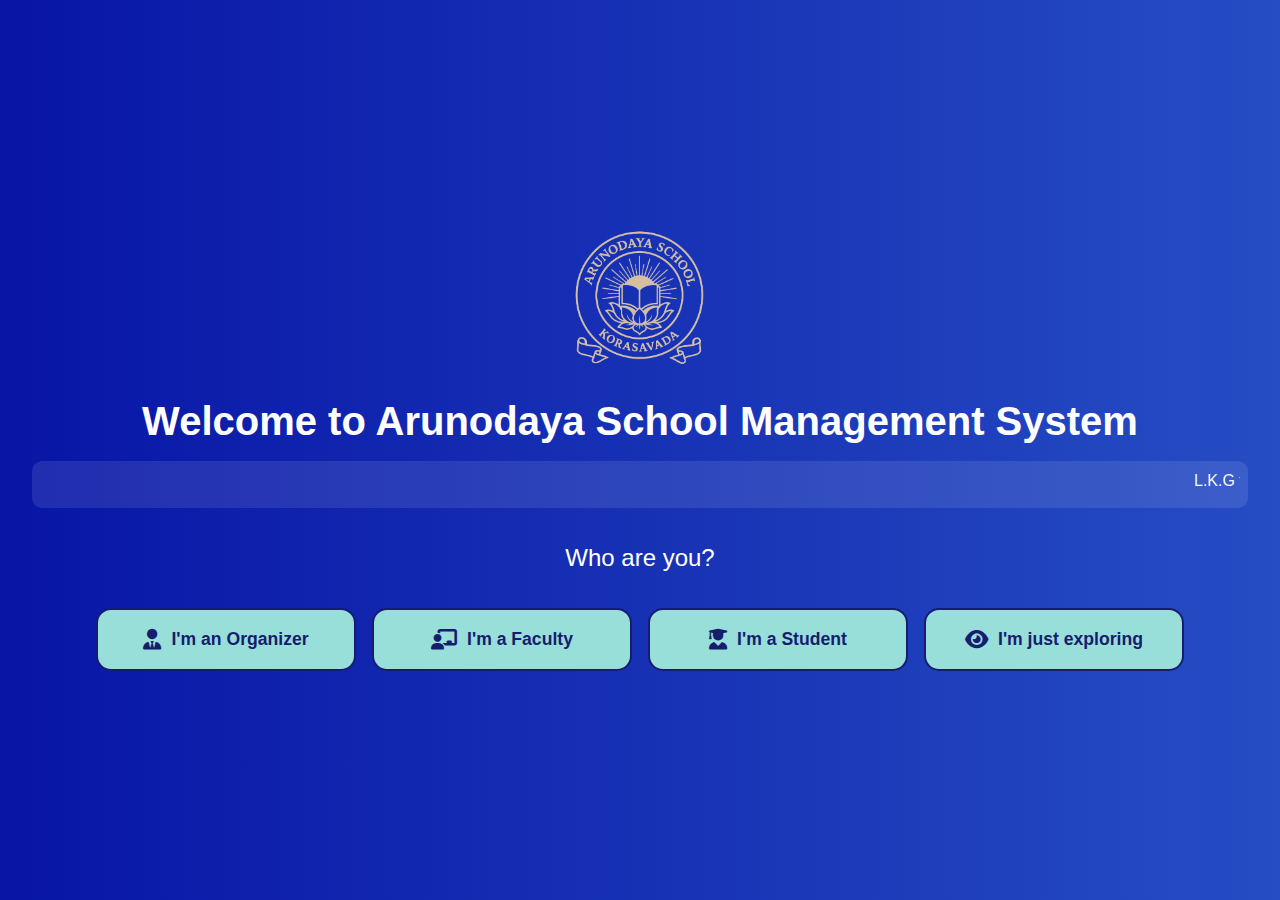
<file: public/index.html>
<!DOCTYPE html>
<html lang="en">
<head>
  <meta charset="UTF-8" />
  <meta name="viewport" content="width=device-width, initial-scale=1.0"/>
  <title>Welcome - Arunodaya School Management</title>
  
  <!-- Font Awesome CDN -->
  <link rel="stylesheet" href="https://cdnjs.cloudflare.com/ajax/libs/font-awesome/6.5.0/css/all.min.css" />

  <!-- Bootstrap CSS -->
  <link href="https://cdn.jsdelivr.net/npm/bootstrap@5.3.0/dist/css/bootstrap.min.css" rel="stylesheet"/>

  <style>
    body {
      background: linear-gradient(to right, #0815a6, #264dc4);
      color: white;
      font-family: 'Segoe UI', sans-serif;
      text-align: center;
      min-height: 100vh;
      display: flex;
      flex-direction: column;
      justify-content: center;
      padding: 2rem;
    }

    .logo {
      width: 160px;
      height: auto;
      margin: 0 auto 1rem;
      display: block;
    }

    h1 {
      font-size: 2.5rem;
      font-weight: 700;
      margin-bottom: 1rem;
    }

    .marquee-text {
      background-color: rgba(255, 255, 255, 0.1);
      padding: 0.5rem;
      margin-bottom: 2rem;
      border-radius: 10px;
      font-size: 1rem;
    }

    .lead {
      font-size: 1.5rem;
      margin-bottom: 1.5rem;
    }

    .role-btn {
      margin: 0.5rem;
      width: 260px;
      font-size: 1.1rem;
      padding: 1rem;
      border-radius: 15px;
      border: 2px solid #161D6F;
      background-color: #98DED9;
      color: #161D6F;
      font-weight: 600;
      transition: background-color 0.3s ease, transform 0.2s ease;
      display: flex;
      align-items: center;
      justify-content: center;
      gap: 10px;
    }

    .role-btn i {
      font-size: 1.3rem;
    }

    .role-btn:hover {
      background-color: #0B2F9F;
      color: #C7FFD8;
      transform: translateY(-3px);
    }

    @media (max-width: 576px) {
      h1 {
        font-size: 1.8rem;
      }
      .role-btn {
        width: 90%;
        font-size: 1rem;
      }
    }
  </style>
</head>
<body>
  <div>
    <img src="Pi7_logo.png" alt="School Logo" class="logo" />
    <h1>Welcome to Arunodaya School Management System</h1>
    <div class="marquee-text">
      <marquee>L.K.G to 10th (Both E.M and T.M available) — Regd. by Govt. of Andhra Pradesh, Korasavada-Kaguvada.</marquee>
    </div>
    <p class="lead">Who are you?</p>
    <div class="d-flex flex-wrap justify-content-center">
      <button class="role-btn" onclick="selectRole('Organizer')">
        <i class="fa-solid fa-user-tie"></i> I'm an Organizer
      </button>
      <button class="role-btn" onclick="selectRole('Faculty')">
        <i class="fa-solid fa-chalkboard-teacher"></i> I'm a Faculty
      </button>
      <button class="role-btn" onclick="selectRole('Student')">
        <i class="fa-solid fa-user-graduate"></i> I'm a Student
      </button>
      <button class="role-btn" onclick="selectRole('Others')">
        <i class="fa-solid fa-eye"></i> I'm just exploring
      </button>
    </div>    
  </div>

  <script>
    function selectRole(role) {
      localStorage.setItem('selectedRole', role);

      // Redirect based on the role selected
      if (role === 'Others') {
        window.location.href = 'others_dashboard.html';  // Redirect to 'Others' dashboard
      } else if(role === student){
        window.location.href = 'login.html';  // Redirect to login page for Student
      } else {
        window.location.href = 'register.html';  // Redirect to registration page for Organizer, Faculty, and Student
      }
    }
  </script>
</body>
</html>
</file>
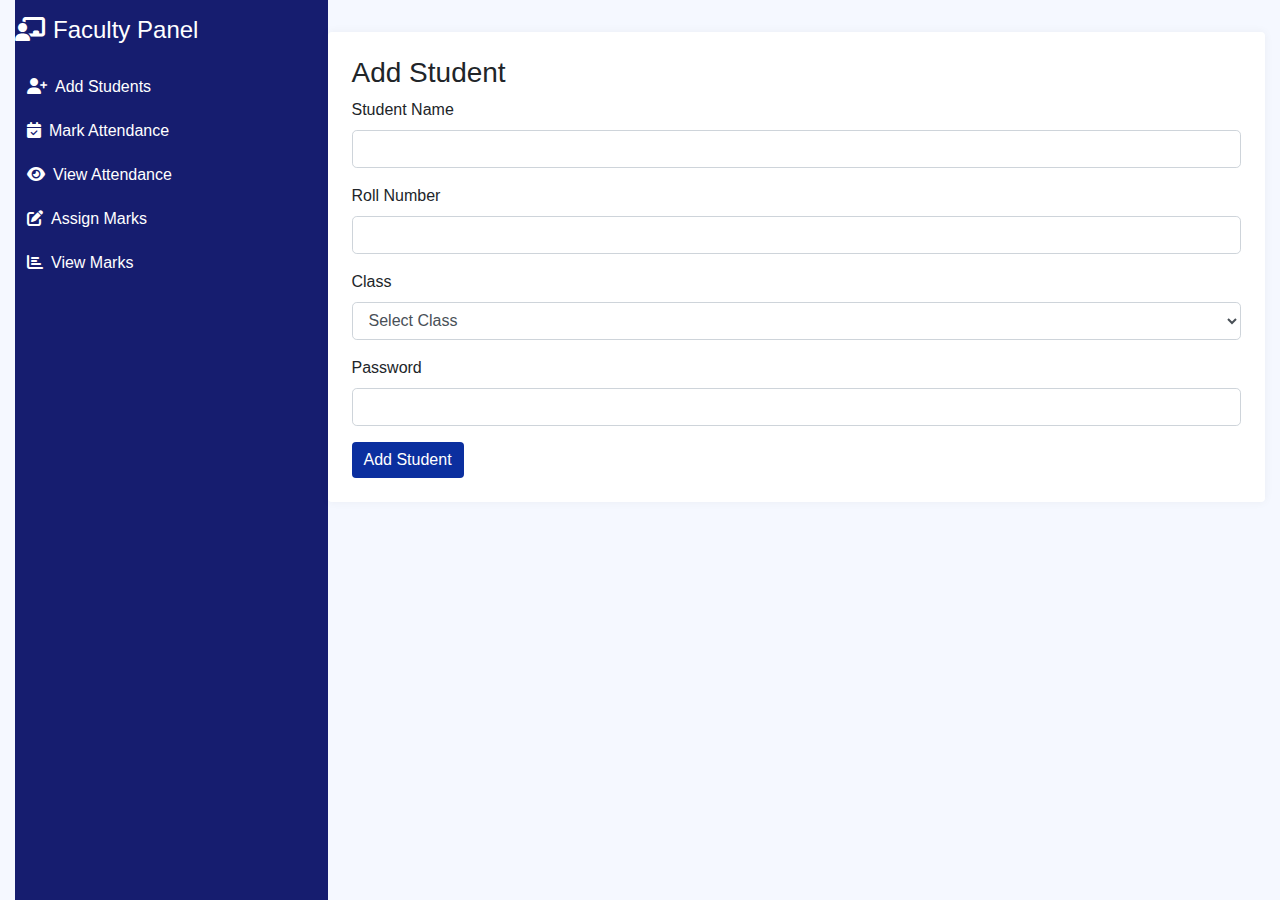
<file: public/faculty-dashboard.html>
<!DOCTYPE html>
<html lang="en">

<head>
  <meta charset="UTF-8" />
  <meta name="viewport" content="width=device-width, initial-scale=1.0"/>
  <title>Faculty Dashboard</title>
  <link rel="stylesheet" href="https://cdn.jsdelivr.net/npm/bootstrap@4.6.0/dist/css/bootstrap.min.css" />
  <link rel="stylesheet" href="https://cdnjs.cloudflare.com/ajax/libs/font-awesome/6.5.0/css/all.min.css" />
  <style>
    body {
      background-color: #f5f8ff;
      font-family: 'Segoe UI', sans-serif;
    }

    .sidebar {
      background-color: #161D6F;
      min-height: 100vh;
      color: white;
      padding: 1rem;
    }

    .sidebar h2 {
      font-size: 1.5rem;
      margin-bottom: 1.5rem;
    }

    .sidebar .btn {
      background: transparent;
      color: white;
      text-align: left;
      width: 100%;
      margin-bottom: 0.5rem;
      border: none;
      font-size: 1rem;
    }

    .sidebar .btn:hover {
      background-color: #0B2F9F;
    }

    .main-content {
      padding: 2rem;
    }

    .dashboard-section {
      display: none;
      animation: fadeIn 0.3s ease-in-out;
    }

    .dashboard-section.active {
      display: block;
    }

    .form-control {
      border-radius: 0.3rem;
    }

    .btn-primary {
      background-color: #0B2F9F;
      border: none;
    }

    .btn-primary:hover {
      background-color: #161D6F;
    }

    .card {
      border: none;
      box-shadow: 0 0 10px rgba(0, 0, 0, 0.05);
    }

    @keyframes fadeIn {
      from {opacity: 0;}
      to {opacity: 1;}
    }
  </style>
</head>

<body>
  <div class="container-fluid">
    <div class="row no-gutters">
      <!-- Sidebar -->
      <div class="col-md-3 sidebar">
        <h2><i class="fas fa-chalkboard-teacher mr-2"></i>Faculty Panel</h2>
        <button class="btn" onclick="showSection('add-student-section')"><i class="fas fa-user-plus mr-2"></i>Add Students</button>
        <button class="btn" onclick="showSection('mark-attendance-section')"><i class="fas fa-calendar-check mr-2"></i>Mark Attendance</button>
        <button class="btn" onclick="showSection('view-attendance-section')"><i class="fas fa-eye mr-2"></i>View Attendance</button>
        <button class="btn" onclick="showSection('assign-marks-section')"><i class="fas fa-edit mr-2"></i>Assign Marks</button>
        <button class="btn" onclick="showSection('view-marks-section')"><i class="fas fa-chart-bar mr-2"></i>View Marks</button>
      </div>

      <!-- Main Content -->
      <div class="col-md-9 main-content">
        <!-- Add Student -->
        <div id="add-student-section" class="dashboard-section active">
          <div class="card p-4">
            <h3>Add Student</h3>
            <form>
              <div class="form-group">
                <label>Student Name</label>
                <input type="text" class="form-control" required>
              </div>
              <div class="form-group">
                <label>Roll Number</label>
                <input type="text" class="form-control" required>
              </div>
              <div class="form-group">
                <label>Class</label>
                <select class="form-control" required>
                  <option>Select Class</option>
                  <option>LKG</option><option>UKG</option>
                  <option>1st</option><option>2nd</option>
                  <option>3rd</option><option>4th</option>
                  <option>5th</option><option>6th</option>
                  <option>7th</option><option>8th</option>
                  <option>9th</option><option>10th</option>
                </select>
              </div>
              <div class="form-group">
                <label>Password</label>
                <input type="password" class="form-control" required>
              </div>
              <button class="btn btn-primary">Add Student</button>
            </form>
          </div>
        </div>

        <!-- Mark Attendance -->
        <div id="mark-attendance-section" class="dashboard-section">
          <div class="card p-4">
            <h3>Mark Attendance</h3>
            <form>
              <div class="form-group">
                <label>Class</label>
                <select class="form-control" required>
                  <option>Select Class</option>
                  <option>LKG</option><option>UKG</option>
                  <option>1st</option><option>2nd</option>
                  <option>3rd</option><option>4th</option>
                  <option>5th</option><option>6th</option>
                  <option>7th</option><option>8th</option>
                  <option>9th</option><option>10th</option>
                </select>
              </div>
              <div class="form-group">
                <label>Subject</label>
                <select class="form-control" required>
                  <option>Select Subject</option>
                  <option>Maths</option><option>Science</option><option>English</option>
                </select>
              </div>
              <div class="form-group">
                <label>Date</label>
                <input type="date" class="form-control" required>
              </div>
              <button class="btn btn-primary">Mark Attendance</button>
            </form>
          </div>
        </div>

        <!-- View Attendance -->
        <div id="view-attendance-section" class="dashboard-section">
          <div class="card p-4">
            <h3>View Attendance</h3>
            <div id="attendance-list">Attendance data will appear here.</div>
          </div>
        </div>

        <!-- Assign Marks -->
        <div id="assign-marks-section" class="dashboard-section">
          <div class="card p-4">
            <h3>Assign Marks</h3>
            <form>
              <div class="form-group">
                <label>Class</label>
                <select class="form-control" required>
                  <option>Select Class</option>
                  <option>LKG</option><option>UKG</option>
                  <option>1st</option><option>2nd</option>
                  <option>3rd</option><option>4th</option>
                  <option>5th</option><option>6th</option>
                  <option>7th</option><option>8th</option>
                  <option>9th</option><option>10th</option>
                </select>
              </div>
              <div class="form-group">
                <label>Subject</label>
                <select class="form-control" required>
                  <option>Select Subject</option>
                  <option>Maths</option><option>Science</option><option>English</option>
                </select>
              </div>
              <div class="form-group">
                <label>Marks</label>
                <input type="number" class="form-control" required>
              </div>
              <button class="btn btn-primary">Assign Marks</button>
            </form>
          </div>
        </div>

        <!-- View Marks -->
        <div id="view-marks-section" class="dashboard-section">
          <div class="card p-4">
            <h3>View Marks</h3>
            <div id="marks-list">Marks data will appear here.</div>
          </div>
        </div>
      </div>
    </div>
  </div>

  <script>
    function showSection(id) {
      document.querySelectorAll(".dashboard-section").forEach(section => {
        section.classList.remove("active");
      });
      document.getElementById(id).classList.add("active");
    }
  </script>
</body>
</html>
</file>
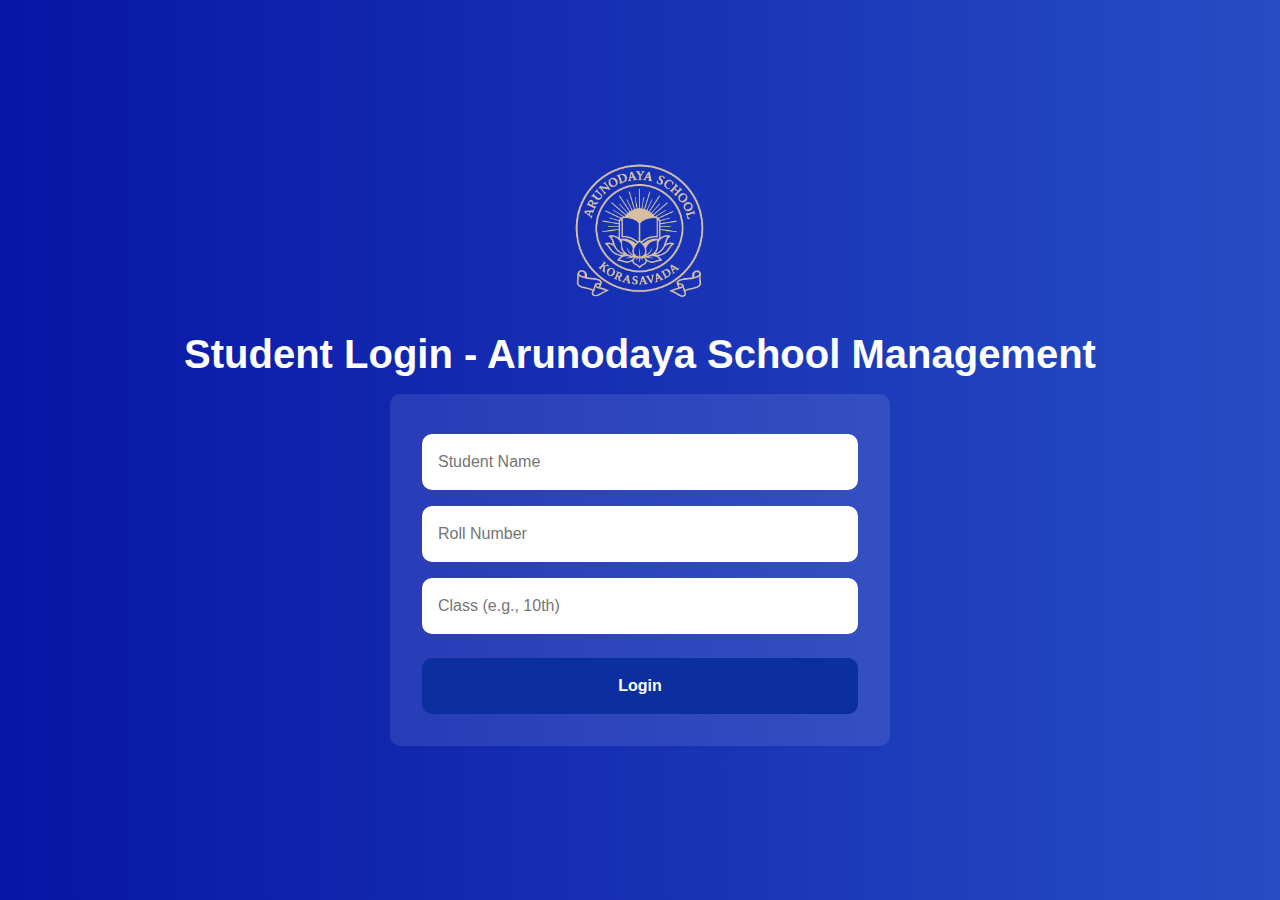
<file: public/student-login.html>
<!DOCTYPE html>
<html lang="en">
<head>
  <meta charset="UTF-8" />
  <meta name="viewport" content="width=device-width, initial-scale=1.0"/>
  <title>Student Login - Arunodaya School Management</title>

  <!-- Font Awesome CDN -->
  <link rel="stylesheet" href="https://cdnjs.cloudflare.com/ajax/libs/font-awesome/6.5.0/css/all.min.css" />

  <!-- Bootstrap CSS -->
  <link href="https://cdn.jsdelivr.net/npm/bootstrap@5.3.0/dist/css/bootstrap.min.css" rel="stylesheet"/>

  <style>
    body {
      background: linear-gradient(to right, #0815a6, #264dc4);
      color: white;
      font-family: 'Segoe UI', sans-serif;
      text-align: center;
      min-height: 100vh;
      display: flex;
      flex-direction: column;
      justify-content: center;
      padding: 2rem;
    }

    .logo {
      width: 160px;
      height: auto;
      margin: 0 auto 1rem;
      display: block;
    }

    h1 {
      font-size: 2.5rem;
      font-weight: 700;
      margin-bottom: 1rem;
    }

    .form-container {
      max-width: 500px;
      margin: 0 auto;
      background-color: rgba(255, 255, 255, 0.1);
      padding: 2rem;
      border-radius: 10px;
    }

    .form-container input {
      width: 100%;
      padding: 1rem;
      margin: 0.5rem 0;
      border-radius: 10px;
      border: none;
    }

    .form-container button {
      width: 100%;
      padding: 1rem;
      border-radius: 10px;
      background-color: #0B2F9F;
      color: white;
      font-weight: 600;
      border: none;
      margin-top: 1rem;
    }

    .form-container button:hover {
      background-color: #161D6F;
    }
  </style>
</head>
<body>
  <div>
    <img src="Pi7_logo.png" alt="School Logo" class="logo" />
    <h1>Student Login - Arunodaya School Management</h1>
    <div class="form-container">
      <form id="studentLoginForm">
        <!-- Name Field -->
        <input type="text" id="name" placeholder="Student Name" required />

        <!-- Roll Number Field -->
        <input type="text" id="rollNumber" placeholder="Roll Number" required />

        <!-- Class Field -->
        <input type="text" id="class" placeholder="Class (e.g., 10th)" required />

        <button type="submit">Login</button>
      </form>
    </div>
  </div>

  <script>
    document.getElementById('studentLoginForm').addEventListener('submit', function(event) {
      event.preventDefault();

      const name = document.getElementById('name').value;
      const rollNumber = document.getElementById('rollNumber').value;
      const className = document.getElementById('class').value;

      // Check if student exists in the Firestore database
      firebase.firestore().collection('students').where("name", "==", name)
        .where("rollNumber", "==", rollNumber)
        .where("class", "==", className)
        .get()
        .then((querySnapshot) => {
          if (!querySnapshot.empty) {
            // Redirect to Student Dashboard if login is successful
            window.location.href = 'student-dashboard.html';
          } else {
            alert("No student found with the provided details. Please check the information and try again.");
          }
        })
        .catch((error) => {
          console.error("Error getting student data: ", error);
        });
    });
  </script>
</body>
</html>
</file>
